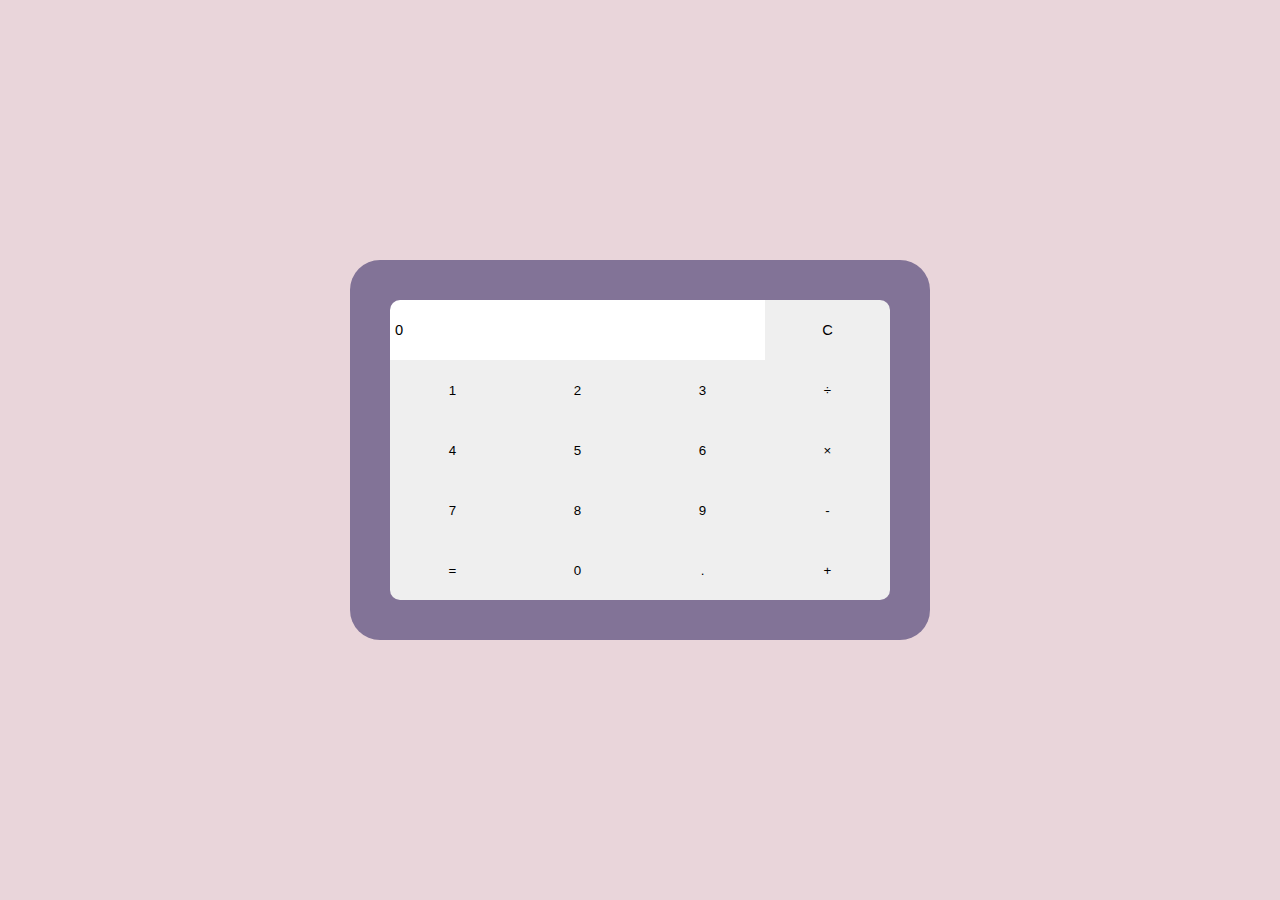
<file: CALCULATOR-TASK 3/index.html>
<!DOCTYPE html>
<html lang="en">

<head>
    <meta charset="UTF-8">
    <meta http-equiv="X-UA-Compatible" content="IE=edge">
    <meta name="viewport" content="width=device-width, initial-scale=1.0">
    <link rel="stylesheet" href="./style.css">
    <title>Simple Calculator</title>
</head>

<body>
    <div class="main">
        <div class="inner-main">
            <div class="result">
                <input type="text" id="result" placeholder="result" value="0" readonly>
                <button onclick="ClearResult()">C</button>
            </div>
            <div class="keypad">
                <div class="row">
                    <button value="1" onclick="PressKey(this.value)">1</button>
                    <button value="2" onclick="PressKey(this.value)">2</button>
                    <button value="3" onclick="PressKey(this.value)">3</button>
                    <button value="/" onclick="PressKey(this.value)">÷</button>
                </div>
                <div class="row">
                    <button value="4" onclick="PressKey(this.value)">4</button>
                    <button value="5" onclick="PressKey(this.value)">5</button>
                    <button value="6" onclick="PressKey(this.value)">6</button>
                    <button value="*" onclick="PressKey(this.value)">×</button>
                </div>
                <div class="row">
                    <button value="7" onclick="PressKey(this.value)">7</button>
                    <button value="8" onclick="PressKey(this.value)">8</button>
                    <button value="9" onclick="PressKey(this.value)">9</button>
                    <button value="-" onclick="PressKey(this.value)">-</button>
                </div>
                <div class="row">
                    <button class="first-child" onclick="ShowReslut()">=</button>
                    <button value="0" onclick="PressKey(this.value)">0</button>
                    <button value="." onclick="PressKey(this.value)">.</button>
                    <button value="+" onclick="PressKey(this.value)" class="last-child">+</button>
                </div>
            </div>
        </div>
    </div>


    <script src="./script.js"></script>
</body>

</html>
</file>
<file: CALCULATOR-TASK 3/style.css>
* {
    margin: 0;
    padding: 0;
    box-sizing: border-box;
}

.main {
    height: 100vh;
    background-color: #E9D5DA;
    display: flex;
    align-items: center;
    justify-content: center;
}

.inner-main {
    background-color: #827397;
    border-radius: 30px;
    padding: 40px;
}

.result input {
    width: 150px;
    height: 60px;
    float: left;
    border-radius: 10px 0 0 0;
    border: none;
    padding: 5px;
    font-size: 11pt;
}

.result input:focus {
    outline: none;
}

.result button {
    width: 50px;
    height: 60px;
    float: left;
    font-size: 11pt;
    border-radius: 0 10px 0 0;
    border: none;
}

.keypad .row button {
    width: 50px;
    height: 60px;
    float: left;
    border: none;
}

.result button:hover,
.keypad .row button:hover {
    cursor: pointer;
    background-color: rgba(50, 50, 168, 0.7);
    color: white;
}


.first-child {
    border-radius: 0 0 0 10px;
}

.last-child {
    border-radius: 0 0 10px 0;
}

@media screen and (min-width: 450px) {
    .result input {
        width: 225px;
    }

    .result button {
        width: 75px;
    }

    .keypad .row button {
        width: 75px;
    }
}

@media screen and (min-width: 992px) {
    .result input {
        width: 375px;
    }

    .result button {
        width: 125px;
    }

    .keypad .row button {
        width: 125px;
    }
}
</file>
